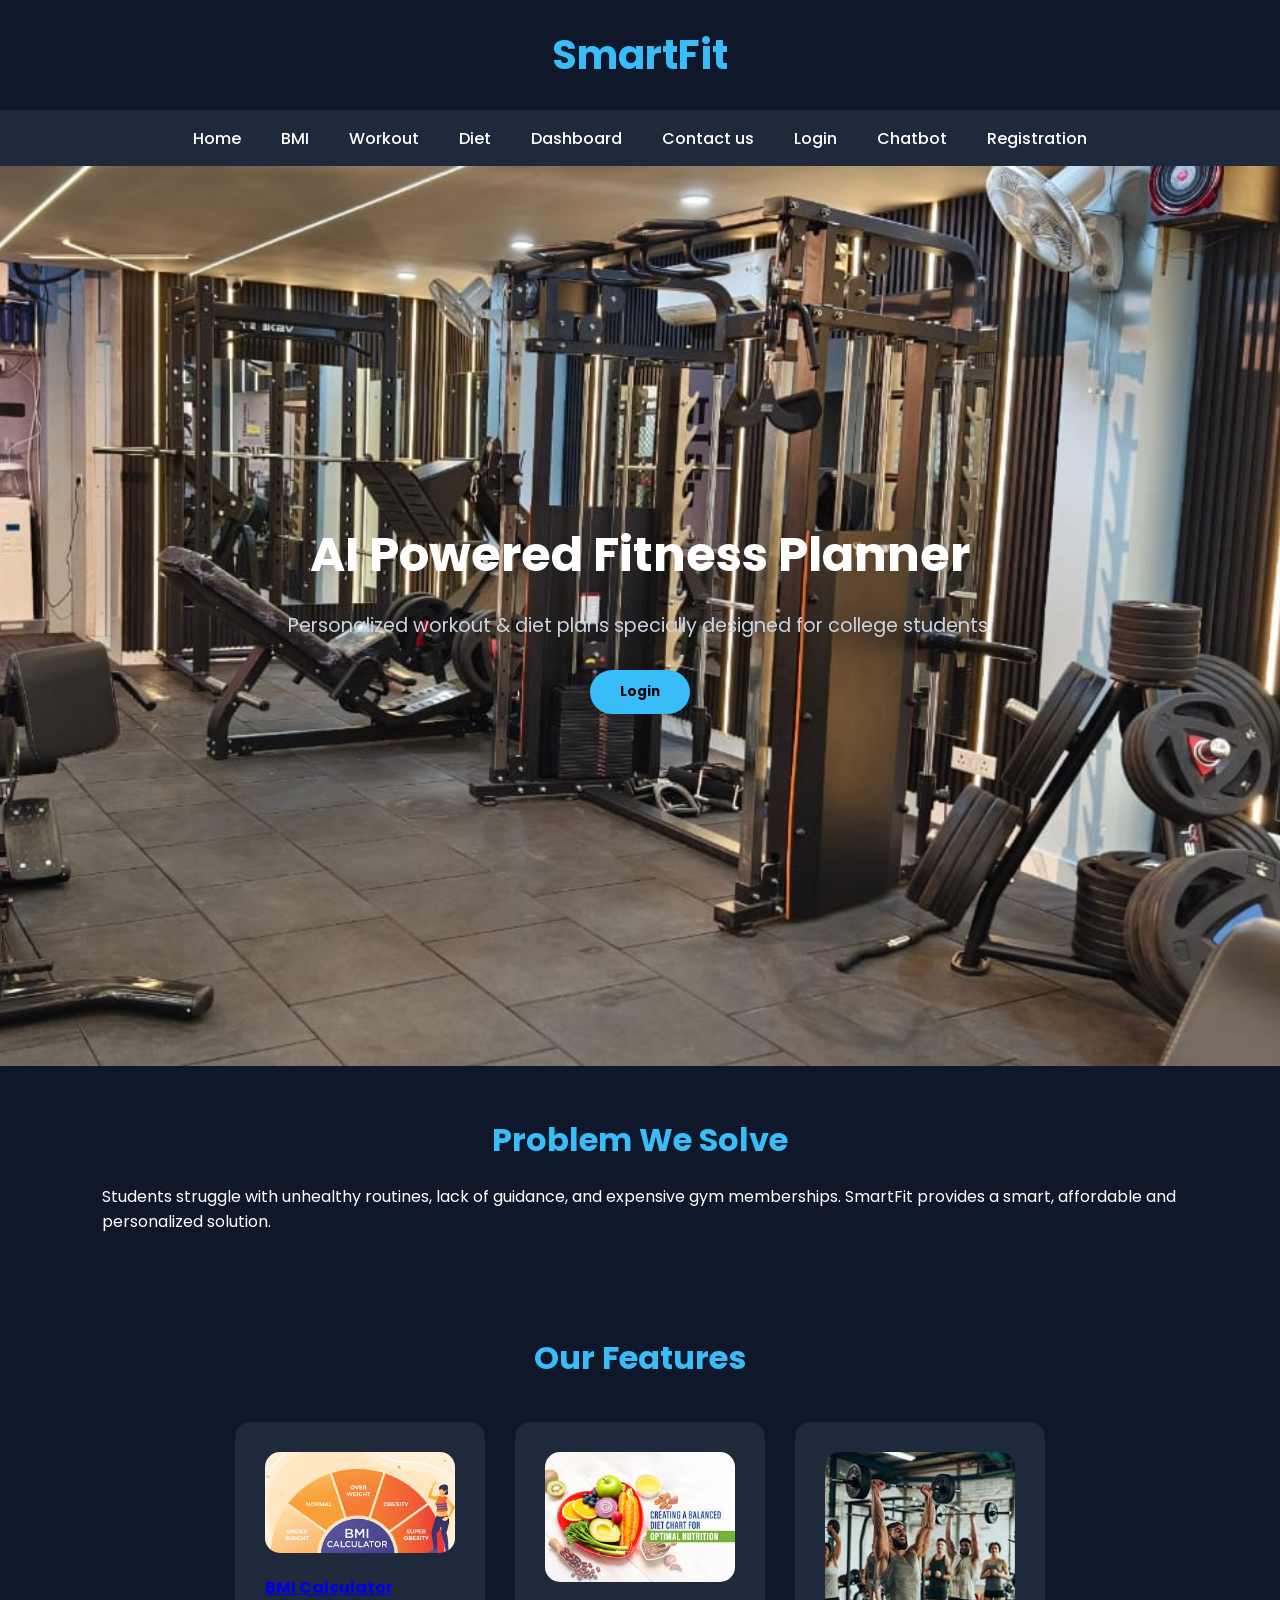
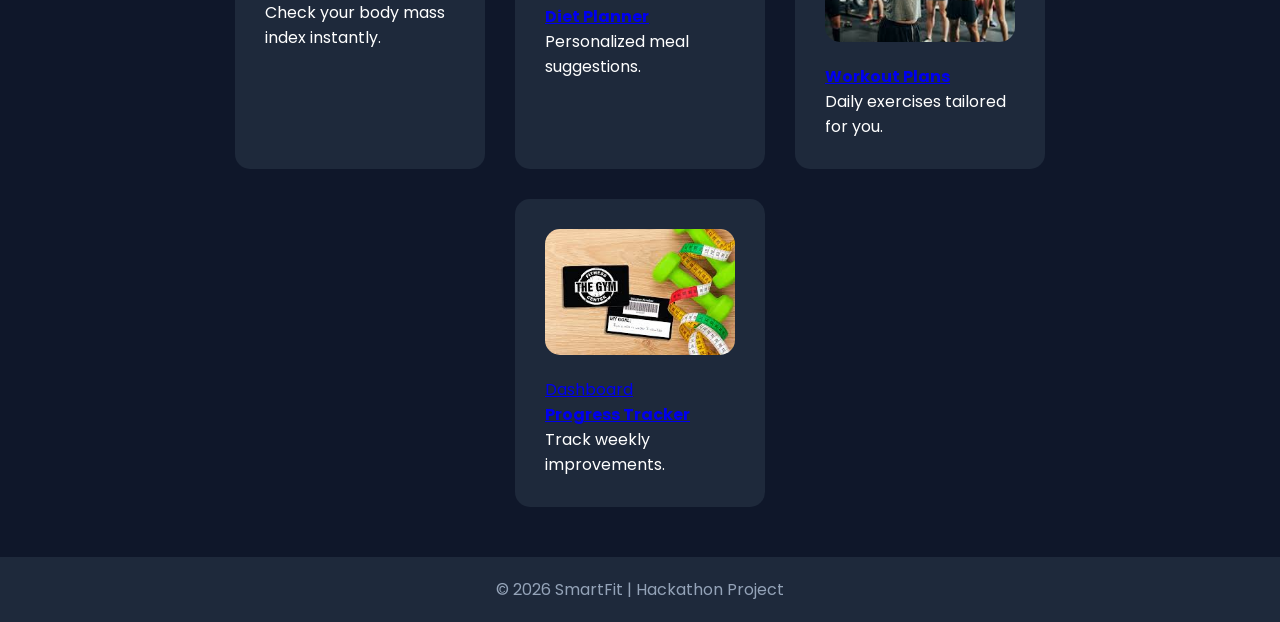
<file: Index.html>
<!DOCTYPE html>
<html lang="en">
<head>
    <meta charset="UTF-8">
    <title>SmartFit - AI Fitness Planner</title>
    <meta name="viewport" content="width=device-width, initial-scale=1.0">

    <!-- Google Font -->
    <link href="https://fonts.googleapis.com/css2?family=Poppins:wght@300;400;600;700&display=swap" rel="stylesheet">

    <!-- Link to external CSS -->
    <link rel="stylesheet" href="style.css">
</head>

<body>

<header class="main-header">
    <h1>SmartFit</h1>
</header>

<nav class="navbar">
    <a href="index.html">Home</a>
    <a href="bmi.html">BMI</a>
    <a href="workout.html">Workout</a>
    <a href="diet.html">Diet</a>
    <a href="dashboard.html">Dashboard</a>
    <a href="contact.html">Contact us</a>
    <a href="login.html">Login</a>
    <a href="chat.html">Chatbot</a>
    <a href="registration.html">Registration</a>

</nav>
<section class="hero">

    <div class="slider">
        <img src="instrument.jpeg" class="active">
        <img src="group.jpeg">
        <img src="instructions.jpeg">
    </div>

    <div class="hero-content">
        <h2>AI Powered Fitness Planner</h2>
        <p>Personalized workout & diet plans specially designed for college students.</p>
         <a href="login.html"><button class="btn">Login</button></a>
    </div>

</section>

<section class="section feature-bg">
    <h3 style="text-align: center;">Problem We Solve</h3>
    <p>Students struggle with unhealthy routines, lack of guidance, and expensive gym memberships. SmartFit provides a smart, affordable and personalized solution.</p>
</section>

<section class="section feature-bg">
    <h3 style="text-align: center;">Our Features</h3>
    <div class="cards">
    <div class="card">
        <img src="bmi.jpg" style="width:100%; border-radius:15px; margin-bottom:15px;">
        <a href="bmi.html"> <h4>BMI Calculator</h4></a>
        <p>Check your body mass index instantly.</p>
    </div>
    <div class="card">
        <img src="dietchart.jpg" style="width:100%; border-radius:15px; margin-bottom:15px;">
       <a href="diet.html"><h4>Diet Planner</h4></a>
        <p>Personalized meal suggestions.</p>
    </div>
    <div class="card">
        <img src="workout.jpg" style="width:100%; border-radius:15px; margin-bottom:15px;">
         <a href="workout.html"><h4>Workout Plans</h4></a>
        <p>Daily exercises tailored for you.</p>
    </div>
    <div class="card">
        <img src="progress.jpg" style="width:100%; border-radius:15px; margin-bottom:15px;">
        <a href="dashboard.html">Dashboard<h4>Progress Tracker</h4></a>
        <p>Track weekly improvements.</p>
    </div>
</div>

</section>
<script>
    const slides = document.querySelectorAll(".slider img");
    let index = 0;

    function changeSlide() {
        slides[index].classList.remove("active");
        index = (index + 1) % slides.length;
        slides[index].classList.add("active");
    }

    setInterval(changeSlide, 4000);
</script>


<footer>
    © 2026 SmartFit | Hackathon Project
</footer>

</body>
</html>
</file>
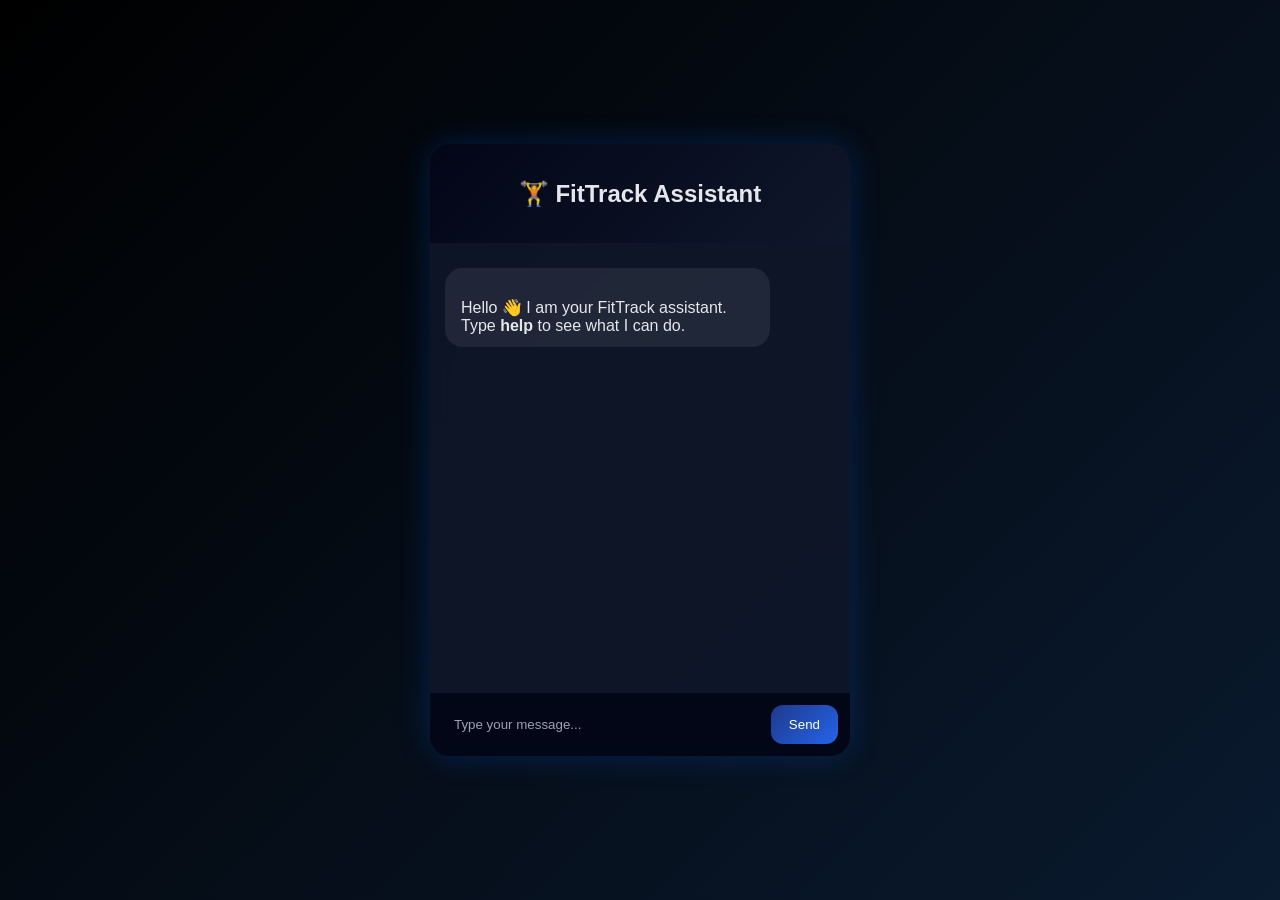
<file: chat.html>
<!DOCTYPE html>
<html lang="en">
<head>
    <meta charset="UTF-8">
    <title>FitTrack Chatbot</title>
    <link rel="stylesheet" href="style2.css">
</head>
<body>

<div class="chat-container">

    <div class="chat-header">
        <h2>🏋️ FitTrack Assistant</h2>
    </div>

    <div class="chat-box" id="chatBox">
        <div class="bot-message">
            Hello 👋 I am your FitTrack assistant.  
            Type <b>help</b> to see what I can do.
        </div>
    </div>

    <div class="chat-input">
        <input type="text" id="userInput" placeholder="Type your message...">
        <button onclick="sendMessage()">Send</button>
    </div>

</div>

<script src="script.js"></script>
</body>
</html>
</file>
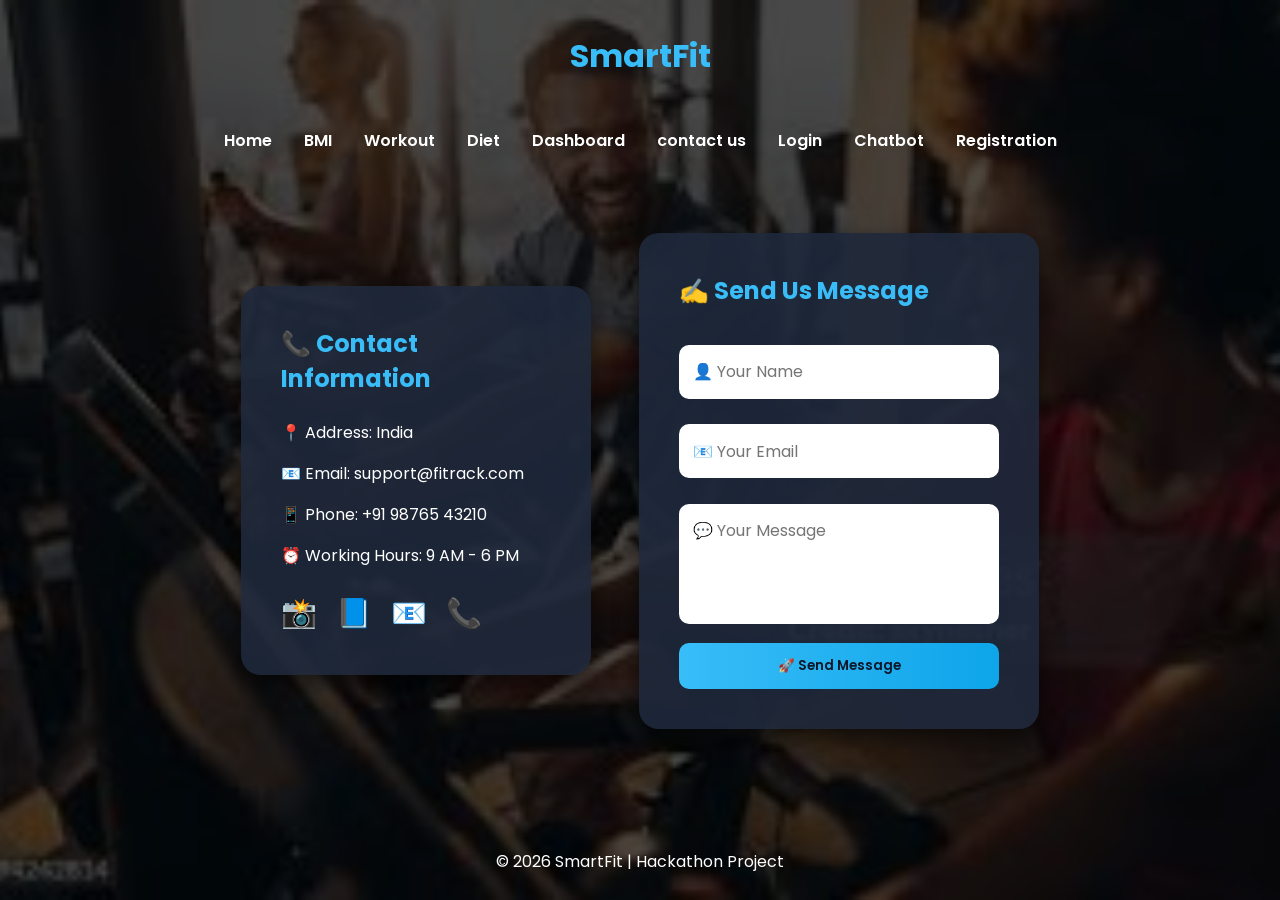
<file: contact.html>
<!DOCTYPE html>
<html lang="en">
<head>
    <meta charset="UTF-8">
    <title>Contact Us</title>
    <meta name="viewport" content="width=device-width, initial-scale=1.0">

    <link href="https://fonts.googleapis.com/css2?family=Poppins:wght@300;400;600;700&display=swap" rel="stylesheet">

    <style>
        *{
            margin:0;
            padding:0;
            box-sizing:border-box;
            font-family:'Poppins',sans-serif;
        }

        body{
            background: url('health3.jpg') no-repeat center center/cover;
            position: relative;
            color:white;
            min-height:100vh;
        }

        /* DARK OVERLAY */
        body::before{
            content:"";
            position:absolute;
            top:0;
            left:0;
            width:100%;
            height:100%;
            background:rgba(0,0,0,0.7);
            z-index:-1;
        }

        header{
            text-align:center;
            padding:2rem;
        }

        header h1{
            color:#38bdf8;
        }

        nav{
            display:flex;
            justify-content:center;
            gap:2rem;
            padding:1rem 0;
        }

        nav a{
            color:white;
            text-decoration:none;
            font-weight:600;
            transition:0.3s;
        }

        nav a:hover{
            color:#38bdf8;
        }

        .container{
            display:flex;
            justify-content:center;
            align-items:center;
            gap:3rem;
            padding:4rem 2rem;
            flex-wrap:wrap;
        }

        /* LEFT SECTION */
        .contact-info{
            background:rgba(30,41,59,0.9);
            padding:2.5rem;
            border-radius:20px;
            width:350px;
            box-shadow:0 10px 25px rgba(0,0,0,0.6);
        }

        .contact-info h2{
            margin-bottom:1.5rem;
            color:#38bdf8;
        }

        .contact-info p{
            margin:1rem 0;
        }

        .social{
            margin-top:1.5rem;
        }

        .social a{
            font-size:1.8rem;
            margin-right:15px;
            text-decoration:none;
            transition:0.3s;
        }

        .social a:hover{
            transform:scale(1.3);
        }

        /* RIGHT SECTION */
        .contact-form{
            background:rgba(30,41,59,0.9);
            padding:2.5rem;
            border-radius:20px;
            width:400px;
            box-shadow:0 10px 25px rgba(0,0,0,0.6);
        }

        .contact-form h2{
            margin-bottom:1.5rem;
            color:#38bdf8;
        }

        .contact-form input,
        .contact-form textarea{
            width:100%;
            padding:0.9rem;
            margin:0.8rem 0;
            border:none;
            border-radius:10px;
            outline:none;
            font-size:1rem;
        }

        .contact-form textarea{
            resize:none;
            height:120px;
        }

        .btn{
            background:linear-gradient(90deg,#38bdf8,#0ea5e9);
            color:#0f172a;
            padding:0.8rem 2rem;
            border:none;
            border-radius:10px;
            font-weight:600;
            cursor:pointer;
            transition:0.3s;
            width:100%;
        }

        .btn:hover{
            background:linear-gradient(90deg,#0ea5e9,#38bdf8);
        }

        footer{
            text-align:center;
            padding:1.5rem;
            margin-top:2rem;
        }

        @media(max-width:768px){
            .container{
                flex-direction:column;
            }
        }
    </style>
</head>

<body>

<header class="main-header">
    <h1>SmartFit</h1>
</header>

<nav class="navbar">
    <a href="index.html">Home</a>
    <a href="bmi.html">BMI</a>
    <a href="workout.html">Workout</a>
    <a href="diet.html">Diet</a>
    <a href="dashboard.html">Dashboard</a>
    <a href="contact.html">contact us</a>
     <a href="login.html">Login</a>
    <a href="chat.html">Chatbot</a>
    <a href="registration.html">Registration</a>

</nav>
<div class="container">

    <!-- LEFT SIDE -->
    <div class="contact-info">
        <h2>📞 Contact Information</h2>
        <p>📍 Address: India</p>
        <p>📧 Email: support@fitrack.com</p>
        <p>📱 Phone: +91 98765 43210</p>
        <p>⏰ Working Hours: 9 AM - 6 PM</p>

        <div class="social">
            <a href="#">📸</a>
            <a href="#">📘</a>
            <a href="#">📧</a>
            <a href="#">📞</a>
        </div>
    </div>

    <!-- RIGHT SIDE -->
    <div class="contact-form">
        <h2>✍️ Send Us Message</h2>

        <input type="text" placeholder="👤 Your Name">
        <input type="email" placeholder="📧 Your Email">
        <textarea placeholder="💬 Your Message"></textarea>

        <button class="btn">🚀 Send Message</button>
    </div>

</div>

<footer>
    © 2026 SmartFit | Hackathon Project
</footer>

</body>
</html>
</file>
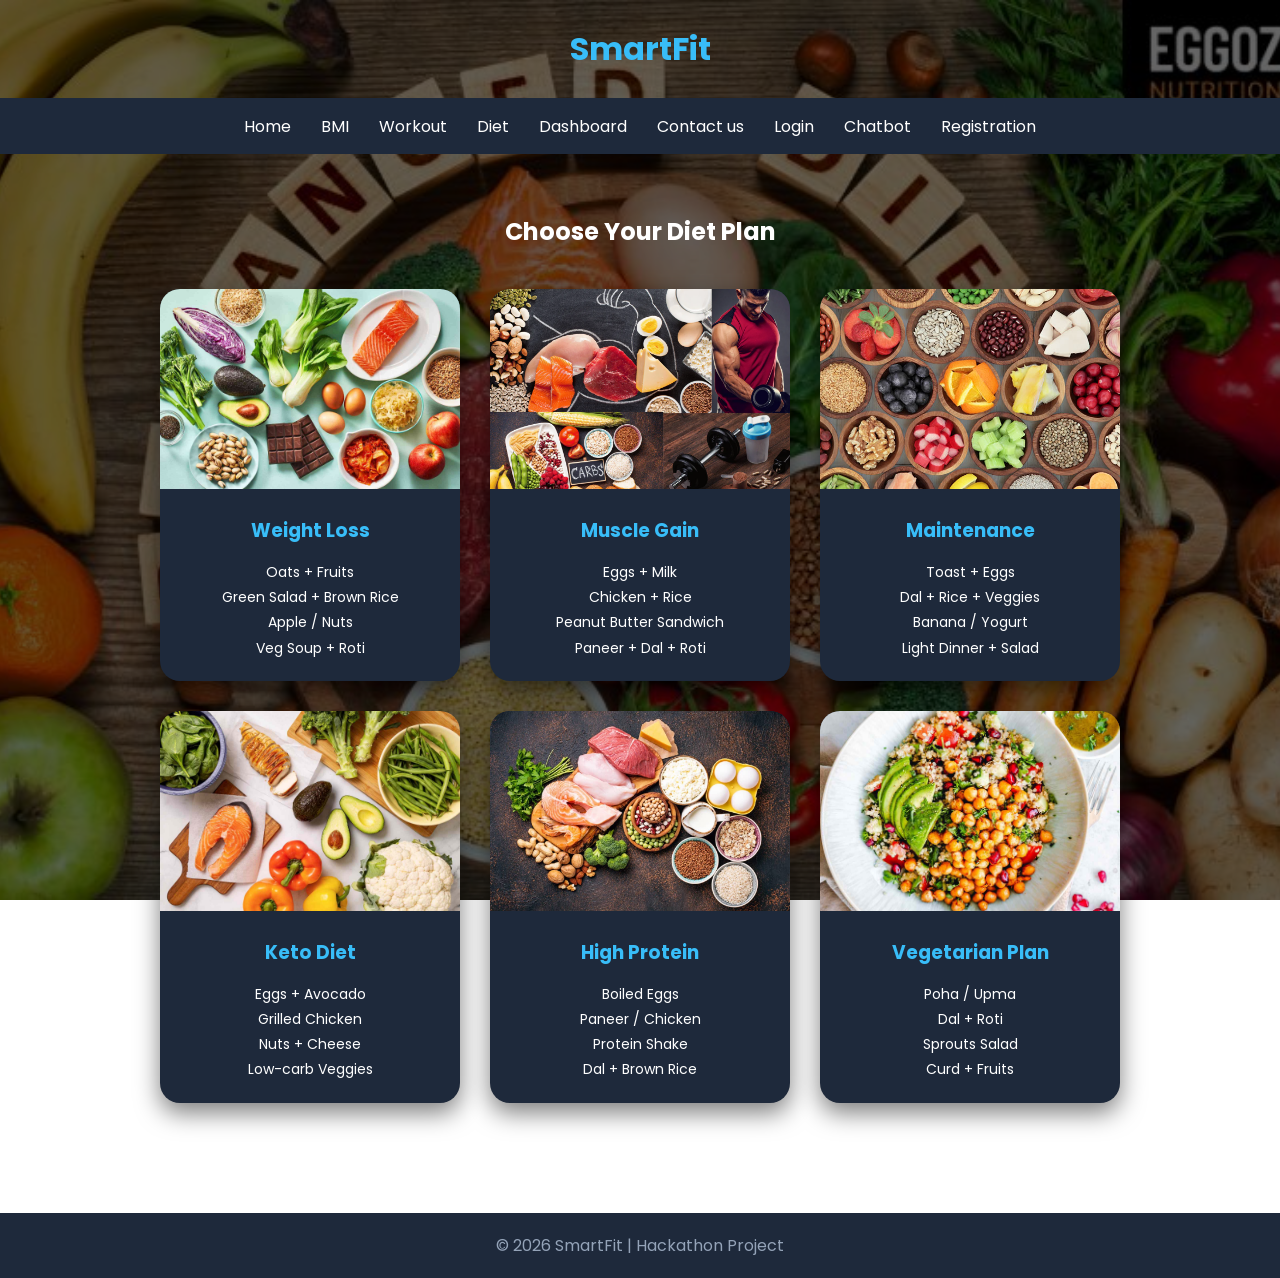
<file: diet.html>
<!DOCTYPE html>
<html lang="en">
<head>
<meta charset="UTF-8">
<meta name="viewport" content="width=device-width, initial-scale=1.0">
<title>Diet - SmartFit</title>

<link href="https://fonts.googleapis.com/css2?family=Poppins:wght@300;400;600;700&display=swap" rel="stylesheet">

<style>
*{
    margin:0;
    padding:0;
    box-sizing:border-box;
    font-family:'Poppins',sans-serif;
}

body{
    background: url("diet.jpg") no-repeat center center fixed;
    background-size: cover;
    min-height: 100vh;
    color:white;
    text-align:center;
}

body::before{
    content:"";
    position:fixed;
    top:0;
    left:0;
    width:100%;
    height:100%;
    background:rgba(0,0,0,0.6);
    z-index:-1;
}



/* SAME HEADER */
header{
    padding:25px 0;
    border-bottom:1px solid #1e293b;
}

header h1{
    color:#38bdf8;
}

/* SAME NAVBAR */
.navbar{
    display:flex;
    justify-content:center;
    gap:30px;
    padding:15px 0;
    background:#1e293b;
}

.navbar a{
    color:white;
    text-decoration:none;
}

.navbar a:hover{
    color:#38bdf8;
}

/* SECTION */
.section{
    padding:60px 8%;
}

.section h2{
    margin-bottom:40px;
}

/* DIET GRID (Different from workout) */
.diet-container{
    display:flex;
    justify-content:center;
    gap:30px;
    flex-wrap:wrap;
}

/* DIET CARD */
.diet-card{
    background:#1e293b;
    width:300px;
    border-radius:20px;
    overflow:hidden;
    box-shadow:0 10px 25px rgba(0,0,0,0.5);
    transition:0.3s;
}

.diet-card:hover{
    transform:translateY(-10px);
}

.diet-card img{
    width:100%;
    height:200px;
    object-fit:cover;
}

.diet-card-content{
    padding:20px;
}

.diet-card h3{
    color:#38bdf8;
    margin-bottom:15px;
}

.diet-card p{
    line-height:1.8;
    font-size:14px;
}

/* SAME FOOTER */
footer{
    margin-top:50px;
    padding:20px;
    background:#1e293b;
    color:#94a3b8;
}
</style>
</head>

<body>

<header>
    <h1>SmartFit</h1>
</header>

<nav class="navbar">
    <a href="index.html">Home</a>
    <a href="bmi.html">BMI</a>
    <a href="workout.html">Workout</a>
    <a href="diet.html">Diet</a>
    <a href="dashboard.html">Dashboard</a>
    <a href="contact.html">Contact us</a>
    <a href="login.html">Login</a>
    <a href="chat.html">Chatbot</a>
     <a href="registration.html">Registration</a>

</nav>

<section class="section">
    <h2>Choose Your Diet Plan</h2>

    <div class="diet-container">

        <div class="diet-card">
            <img src="weight loss.jpg">
            <div class="diet-card-content">
                <h3>Weight Loss</h3>
                <p>
                Oats + Fruits <br>
                Green Salad + Brown Rice <br>
                Apple / Nuts <br>
                Veg Soup + Roti
                </p>
            </div>
        </div>

        <div class="diet-card">
            <img src="muscles.webp">
            <div class="diet-card-content">
                <h3>Muscle Gain</h3>
                <p>
                Eggs + Milk <br>
                Chicken + Rice <br>
                Peanut Butter Sandwich <br>
                Paneer + Dal + Roti
                </p>
            </div>
        </div>

        <div class="diet-card">
            <img src="maintenance.jpg">
            <div class="diet-card-content">
                <h3>Maintenance</h3>
                <p>
                Toast + Eggs <br>
                Dal + Rice + Veggies <br>
                Banana / Yogurt <br>
                Light Dinner + Salad
                </p>
            </div>
        </div>

        <div class="diet-card">
    <img src="keto diet.jpg">
    <div class="diet-card-content">
        <h3>Keto Diet</h3>
        <p>
        Eggs + Avocado <br>
        Grilled Chicken <br>
        Nuts + Cheese <br>
        Low-carb Veggies
        </p>
    </div>
</div>

<div class="diet-card">
    <img src="high protein.jpg">
    <div class="diet-card-content">
        <h3>High Protein</h3>
        <p>
        Boiled Eggs <br>
        Paneer / Chicken <br>
        Protein Shake <br>
        Dal + Brown Rice
        </p>
    </div>
</div>

<div class="diet-card">
    <img src="vegetarian.jpg">
    <div class="diet-card-content">
        <h3>Vegetarian Plan</h3>
        <p>
        Poha / Upma <br>
        Dal + Roti <br>
        Sprouts Salad <br>
        Curd + Fruits
        </p>
    </div>
</div>

    </div>
</section>

<footer>
    © 2026 SmartFit | Hackathon Project
</footer>

</body>
</html>
</file>
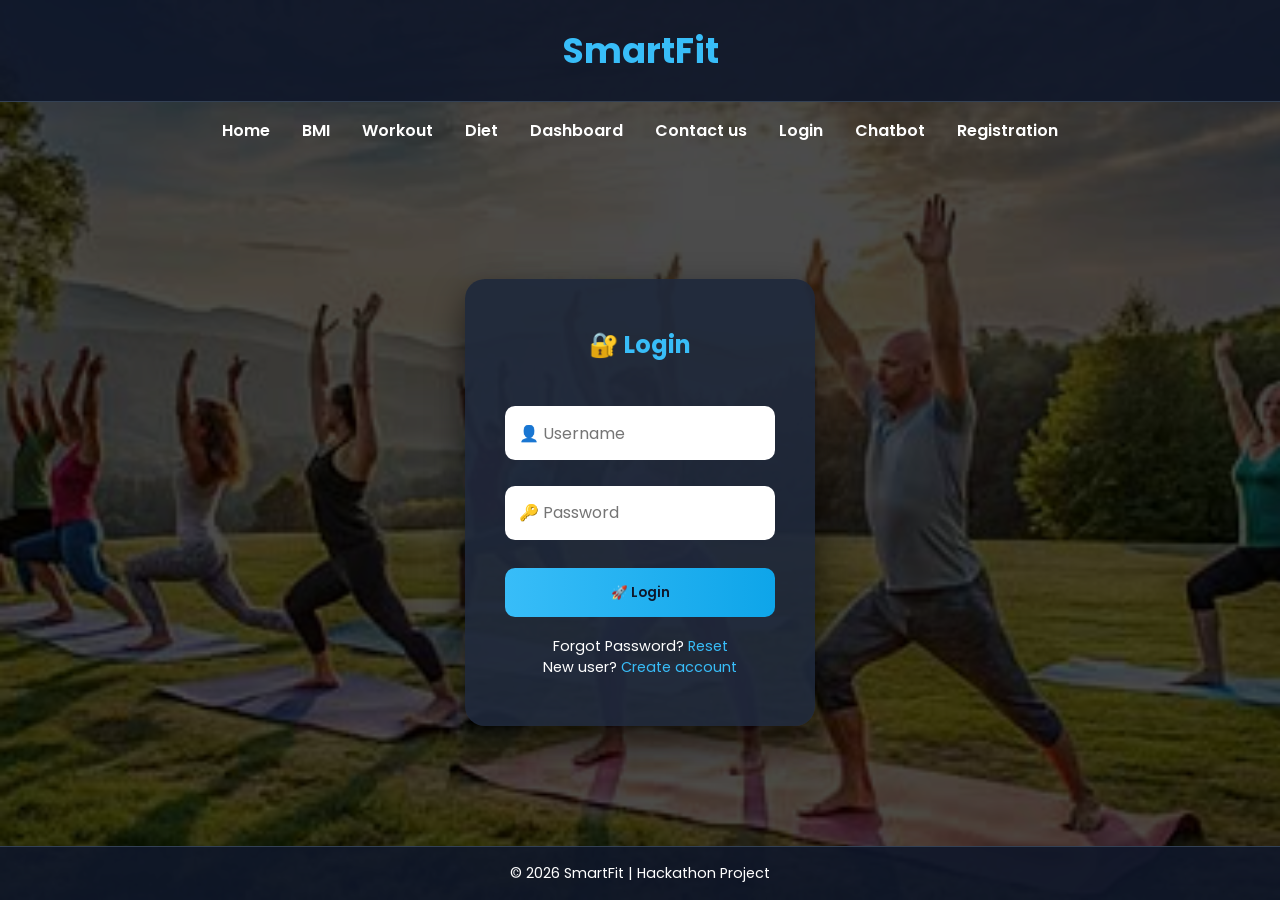
<file: login.html>
<!DOCTYPE html>
<html lang="en">
<head>
    <meta charset="UTF-8">
    <title>Login - SmartFit</title>
    <meta name="viewport" content="width=device-width, initial-scale=1.0">

    <link href="https://fonts.googleapis.com/css2?family=Poppins:wght@300;400;600;700&display=swap" rel="stylesheet">

    <style>
        *{
            margin:0;
            padding:0;
            box-sizing:border-box;
            font-family:'Poppins',sans-serif;
        }

        body{
            background:url('yoga.jpg') no-repeat center center/cover;
            min-height:100vh;
            display:flex;
            flex-direction:column;
            color:white;
            position:relative;
        }

        /* Dark overlay */
        body::before{
            content:"";
            position:absolute;
            top:0;
            left:0;
            width:100%;
            height:100%;
            background:rgba(0,0,0,0.7);
            z-index:-1;
        }

        /* HEADER */
        header{
            background:rgba(15,23,42,0.9);
            padding:1.5rem 2rem;
            text-align:center;
            border-bottom:1px solid #334155;
        }

        header h1{
            color:#38bdf8;
            font-size:2.2rem;
        }

        /* MAIN CONTENT */
        main{
            flex:1;
            display:flex;
            justify-content:center;
            align-items:center;
            padding:2rem;
        }

        .login-box{
            background:rgba(30,41,59,0.9);
            padding:3rem 2.5rem;
            width:350px;
            border-radius:20px;
            box-shadow:0 15px 35px rgba(0,0,0,0.6);
            text-align:center;
        }

        .login-box h2{
            margin-bottom:2rem;
            color:#38bdf8;
        }

        .login-box input{
            width:100%;
            padding:0.9rem;
            margin:0.8rem 0;
            border:none;
            border-radius:10px;
            outline:none;
            font-size:1rem;
        }

        .btn{
            width:100%;
            padding:0.9rem;
            margin-top:1rem;
            border:none;
            border-radius:10px;
            font-weight:600;
            cursor:pointer;
            background:linear-gradient(90deg,#38bdf8,#0ea5e9);
            color:#0f172a;
            transition:0.3s;
        }

        .btn:hover{
            background:linear-gradient(90deg,#0ea5e9,#38bdf8);
        }
         nav{
            display:flex;
            justify-content:center;
            gap:2rem;
            padding:1rem 0;
        }

        nav a{
            color:white;
            text-decoration:none;
            font-weight:600;
            transition:0.3s;
        }

        nav a:hover{
            color:#38bdf8;
        }

        .extra{
            margin-top:1.2rem;
            font-size:0.9rem;
        }

        .extra a{
            color:#38bdf8;
            text-decoration:none;
        }

        .extra a:hover{
            text-decoration:underline;
        }

        /* FOOTER */
        footer{
            background:rgba(15,23,42,0.9);
            text-align:center;
            padding:1rem;
            border-top:1px solid #334155;
            font-size:0.9rem;
        }

        @media(max-width:600px){
            .login-box{
                width:100%;
                max-width:320px;
            }
        }
    </style>
</head>

<body>

<header>
    <h1>SmartFit</h1>
</header>
<nav class="navbar">
    <a href="index.html">Home</a>
    <a href="bmi.html">BMI</a>
    <a href="workout.html">Workout</a>
    <a href="diet.html">Diet</a>
    <a href="dashboard.html">Dashboard</a>
    <a href="contact.html">Contact us</a>
    <a href="login.html">Login</a>
    <a href="chat.html">Chatbot</a>
    <a href="registration.html">Registration</a>

</nav>
<main>
    <div class="login-box">
        <h2>🔐 Login</h2>

        <input type="text" placeholder="👤 Username">
        <input type="password" placeholder="🔑 Password">

        <button class="btn">🚀 Login</button>

        <div class="extra">
            <p>Forgot Password? <a href="login.html">Reset</a></p>
            <p>New user? <a href="regesitration.html">Create account</a></p>
        </div>
    </div>
</main>

<footer>
    © 2026 SmartFit | Hackathon Project
</footer>

</body>
</html>
</file>
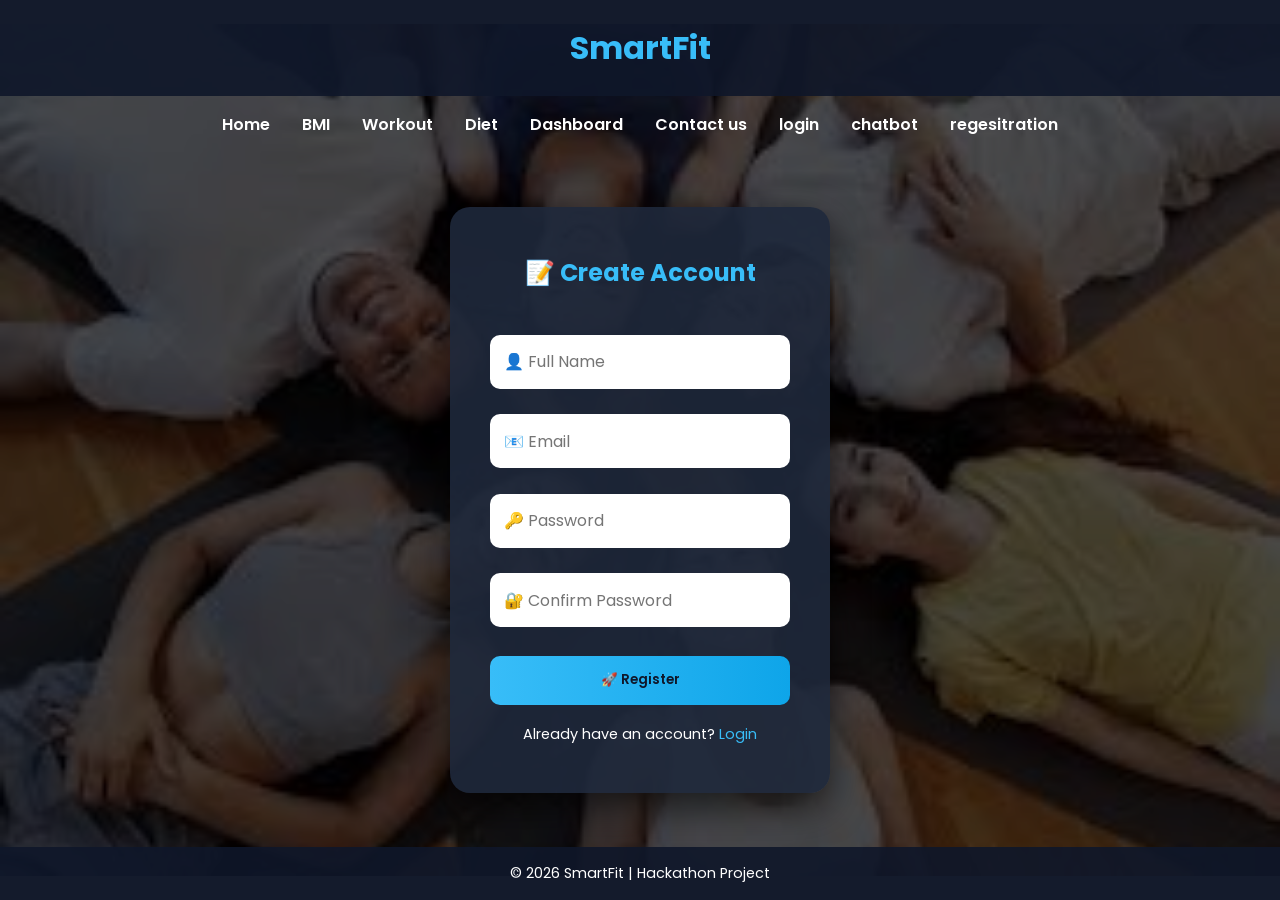
<file: regesitration.html>
<!DOCTYPE html>
<html lang="en">
<head>
    <meta charset="UTF-8">
    <title>Register - SmartFit</title>
    <meta name="viewport" content="width=device-width, initial-scale=1.0">

    <link href="https://fonts.googleapis.com/css2?family=Poppins:wght@300;400;600;700&display=swap" rel="stylesheet">

    <style>
        *{
            margin:0;
            padding:0;
            box-sizing:border-box;
            font-family:'Poppins',sans-serif;
        }

        body{
            background:url('regesitration.jpg') no-repeat center center/contain;
            min-height:100vh;
            display:flex;
            flex-direction:column;
            color:white;
            position:relative;
        }

        body::before{
            content:"";
            position:absolute;
            width:100%;
            height:100%;
            background:rgba(0,0,0,0.7);
            top:0;
            left:0;
            z-index:-1;
        }

        header{
            text-align:center;
            padding:1.5rem;
            background:rgba(15,23,42,0.9);
        }

        header h1{
            color:#38bdf8;
        }

        main{
            flex:1;
            display:flex;
            justify-content:center;
            align-items:center;
            padding:2rem;
        }

        .register-box{
            background:rgba(30,41,59,0.9);
            padding:3rem 2.5rem;
            width:380px;
            border-radius:20px;
            box-shadow:0 15px 35px rgba(0,0,0,0.6);
            text-align:center;
        }

        .register-box h2{
            margin-bottom:2rem;
            color:#38bdf8;
        }

        .register-box input{
            width:100%;
            padding:0.9rem;
            margin:0.8rem 0;
            border:none;
            border-radius:10px;
            outline:none;
            font-size:1rem;
        }

        .btn{
            width:100%;
            padding:0.9rem;
            margin-top:1rem;
            border:none;
            border-radius:10px;
            font-weight:600;
            cursor:pointer;
            background:linear-gradient(90deg,#38bdf8,#0ea5e9);
            color:#0f172a;
            transition:0.3s;
        }

        .btn:hover{
            background:linear-gradient(90deg,#0ea5e9,#38bdf8);
        }

        .extra{
            margin-top:1.2rem;
            font-size:0.9rem;
        }

        .extra a{
            color:#38bdf8;
            text-decoration:none;
        }

        footer{
            text-align:center;
            padding:1rem;
            background:rgba(15,23,42,0.9);
            font-size:0.9rem;
        }

        @media(max-width:600px){
            .register-box{
                width:100%;
                max-width:340px;
            }
        }
         nav{
            display:flex;
            justify-content:center;
            gap:2rem;
            padding:1rem 0;
        }

        nav a{
            color:white;
            text-decoration:none;
            font-weight:600;
            transition:0.3s;
        }

        nav a:hover{
            color:#38bdf8;
        }
    </style>
</head>

<body>

<header>
    <h1>SmartFit</h1>
</header>
<nav class="navbar">
    <a href="index.html">Home</a>
    <a href="bmi.html">BMI</a>
    <a href="workout.html">Workout</a>
    <a href="diet.html">Diet</a>
    <a href="dashboard.html">Dashboard</a>
    <a href="contact.html">Contact us</a>
    <a href="login.html">login</a>
    <a href="chat.html">chatbot</a>
     <a href="regesitration.html">regesitration</a>

</nav>
<main>
    <div class="register-box">
        <h2>📝 Create Account</h2>

        <input type="text" placeholder="👤 Full Name">
        <input type="email" placeholder="📧 Email">
        <input type="password" placeholder="🔑 Password">
        <input type="password" placeholder="🔐 Confirm Password">

        <button class="btn">🚀 Register</button>

        <div class="extra">
            <p>Already have an account? <a href="login.html">Login</a></p>
        </div>
    </div>
</main>

<footer>
    © 2026 SmartFit | Hackathon Project
</footer>

</body>
</html>
</file>
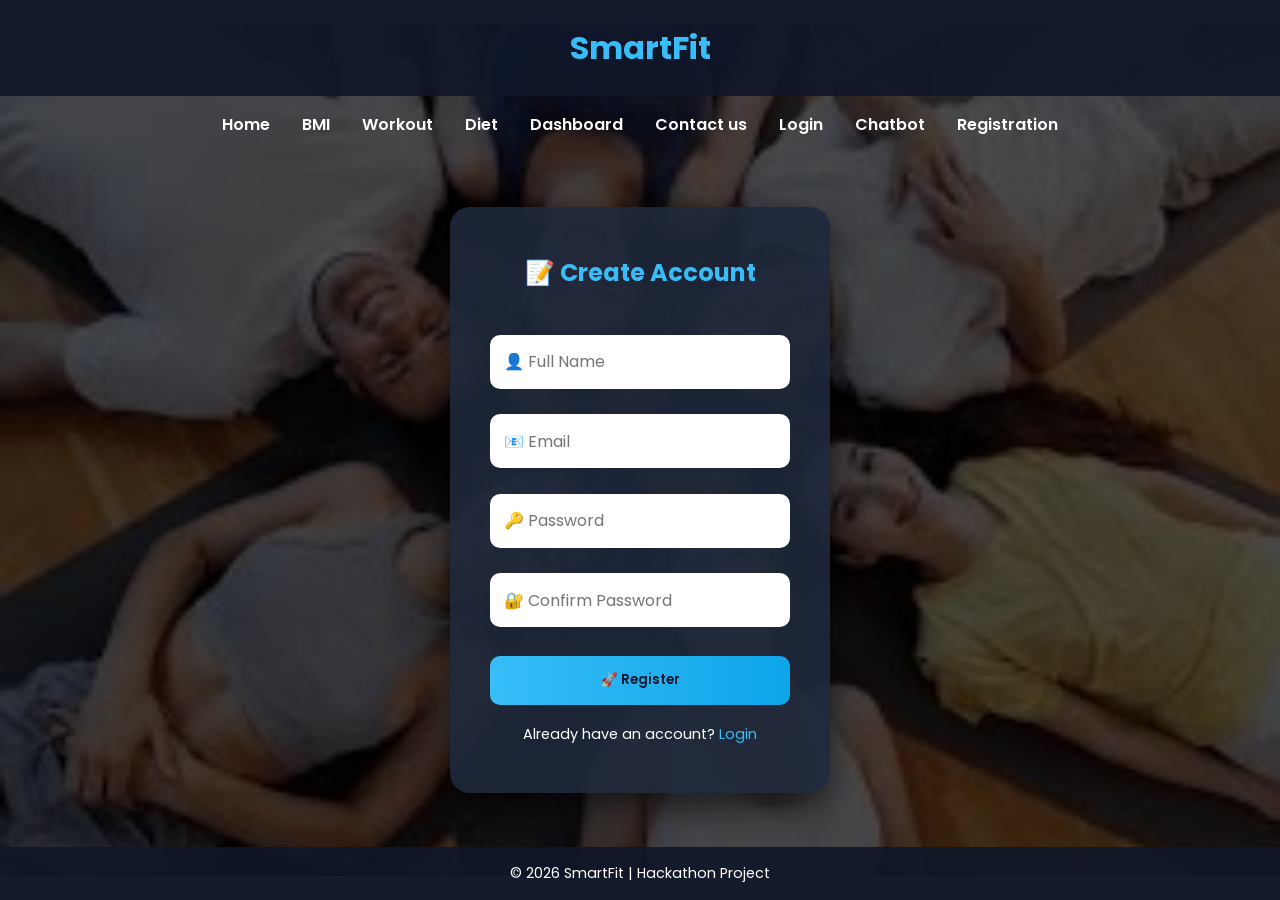
<file: registration.html>
<!DOCTYPE html>
<html lang="en">
<head>
    <meta charset="UTF-8">
    <title>Register - SmartFit</title>
    <meta name="viewport" content="width=device-width, initial-scale=1.0">

    <link href="https://fonts.googleapis.com/css2?family=Poppins:wght@300;400;600;700&display=swap" rel="stylesheet">

    <style>
        *{
            margin:0;
            padding:0;
            box-sizing:border-box;
            font-family:'Poppins',sans-serif;
        }

        body{
            background:url('regesitration.jpg') no-repeat center center/contain;
            min-height:100vh;
            display:flex;
            flex-direction:column;
            color:white;
            position:relative;
        }

        body::before{
            content:"";
            position:absolute;
            width:100%;
            height:100%;
            background:rgba(0,0,0,0.7);
            top:0;
            left:0;
            z-index:-1;
        }

        header{
            text-align:center;
            padding:1.5rem;
            background:rgba(15,23,42,0.9);
        }

        header h1{
            color:#38bdf8;
        }

        main{
            flex:1;
            display:flex;
            justify-content:center;
            align-items:center;
            padding:2rem;
        }

        .register-box{
            background:rgba(30,41,59,0.9);
            padding:3rem 2.5rem;
            width:380px;
            border-radius:20px;
            box-shadow:0 15px 35px rgba(0,0,0,0.6);
            text-align:center;
        }

        .register-box h2{
            margin-bottom:2rem;
            color:#38bdf8;
        }

        .register-box input{
            width:100%;
            padding:0.9rem;
            margin:0.8rem 0;
            border:none;
            border-radius:10px;
            outline:none;
            font-size:1rem;
        }

        .btn{
            width:100%;
            padding:0.9rem;
            margin-top:1rem;
            border:none;
            border-radius:10px;
            font-weight:600;
            cursor:pointer;
            background:linear-gradient(90deg,#38bdf8,#0ea5e9);
            color:#0f172a;
            transition:0.3s;
        }

        .btn:hover{
            background:linear-gradient(90deg,#0ea5e9,#38bdf8);
        }

        .extra{
            margin-top:1.2rem;
            font-size:0.9rem;
        }

        .extra a{
            color:#38bdf8;
            text-decoration:none;
        }

        footer{
            text-align:center;
            padding:1rem;
            background:rgba(15,23,42,0.9);
            font-size:0.9rem;
        }

        @media(max-width:600px){
            .register-box{
                width:100%;
                max-width:340px;
            }
        }
         nav{
            display:flex;
            justify-content:center;
            gap:2rem;
            padding:1rem 0;
        }

        nav a{
            color:white;
            text-decoration:none;
            font-weight:600;
            transition:0.3s;
        }

        nav a:hover{
            color:#38bdf8;
        }
    </style>
</head>

<body>

<header>
    <h1>SmartFit</h1>
</header>
<nav class="navbar">
    <a href="index.html">Home</a>
    <a href="bmi.html">BMI</a>
    <a href="workout.html">Workout</a>
    <a href="diet.html">Diet</a>
    <a href="dashboard.html">Dashboard</a>
    <a href="contact.html">Contact us</a>
    <a href="login.html">Login</a>
    <a href="chat.html">Chatbot</a>
     <a href="registration.html">Registration</a>

</nav>
<main>
    <div class="register-box">
        <h2>📝 Create Account</h2>

        <input type="text" placeholder="👤 Full Name">
        <input type="email" placeholder="📧 Email">
        <input type="password" placeholder="🔑 Password">
        <input type="password" placeholder="🔐 Confirm Password">

        <button class="btn">🚀 Register</button>

        <div class="extra">
            <p>Already have an account? <a href="login.html">Login</a></p>
        </div>
    </div>
</main>

<footer>
    © 2026 SmartFit | Hackathon Project
</footer>

</body>
</html>
</file>
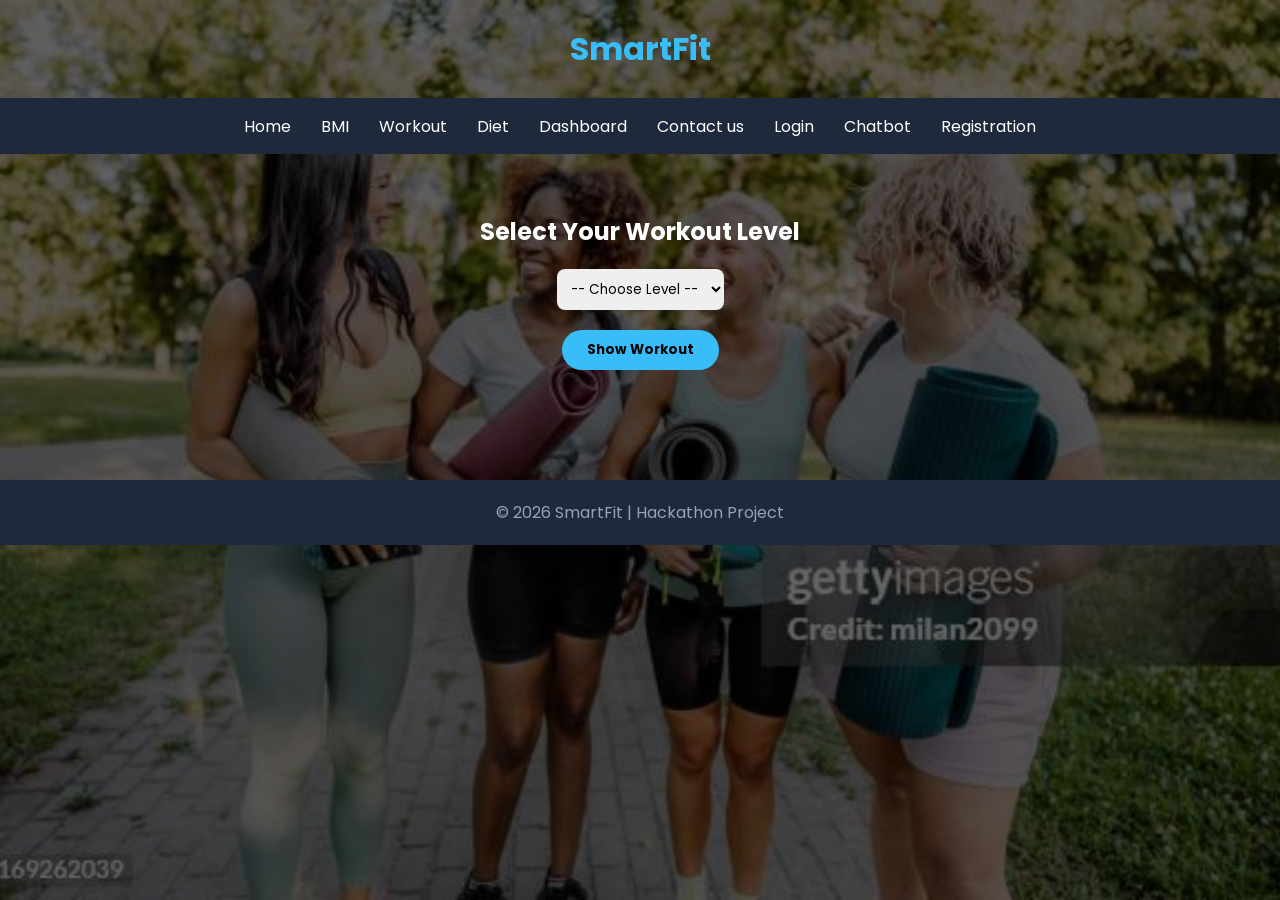
<file: workout.html>
<!DOCTYPE html>
<html lang="en">
<head>
<meta charset="UTF-8">
<meta name="viewport" content="width=device-width, initial-scale=1.0">
<title>Workout - SmartFit</title>

<link href="https://fonts.googleapis.com/css2?family=Poppins:wght@300;400;600;700&display=swap" rel="stylesheet">

<style>

*{
    margin:0;
    padding:0;
    box-sizing:border-box;
    font-family:'Poppins',sans-serif;
}

body{
    background: url("girls.jpeg") no-repeat center center/cover;
    height:100vh;
    color:white;
    text-align:center;
}

/* Optional dark overlay for better text visibility */
body::before{
    content:"";
    position:fixed;
    top:0;
    left:0;
    width:100%;
    height:100%;
    background:rgba(0,0,0,0.6);
    z-index:-1;
}

header{
    padding:25px 0;
    border-bottom:1px solid #1e293b;
}

header h1{
    color:#38bdf8;
}

.navbar{
    display:flex;
    justify-content:center;
    gap:30px;
    padding:15px 0;
    background:#1e293b;
}

.navbar a{
    color:white;
    text-decoration:none;
}

.navbar a:hover{
    color:#38bdf8;
}

.section{
    padding:60px 10%;
}

select{
    padding:10px;
    border-radius:8px;
    margin:20px 0;
    border:none;
}

button{
    padding:10px 25px;
    background:#38bdf8;
    border:none;
    border-radius:25px;
    font-weight:bold;
    cursor:pointer;
}

button:hover{
    background:#0ea5e9;
    transform:scale(1.05);
}

.card{
    background:#1e293b;
    padding:30px;
    margin-top:30px;
    border-radius:20px;
    display:inline-block;
    width:380px;   
    box-shadow:0 10px 25px rgba(0,0,0,0.5);
    transition:0.3s;
    font-size:1.1rem;   
    line-height:1.8;    
}

.card:hover{
    transform:translateY(-10px);
}

.card video{
    width:100%;
    height:220px;
    object-fit:cover;
    border-radius:15px;
    margin-bottom:20px;
}

.card h3{
    font-size:1.8rem;   
    margin-bottom:15px;
    color:#38bdf8;
}

footer{
    margin-top:50px;
    padding:20px;
    background:#1e293b;
    color:#94a3b8;
}

</style>
</head>

<body>

<header>
    <h1>SmartFit</h1>
</header>

<nav class="navbar">
    <a href="index.html">Home</a>
    <a href="bmi.html">BMI</a>
    <a href="workout.html">Workout</a>
    <a href="diet.html">Diet</a>
    <a href="dashboard.html">Dashboard</a>
    <a href="contact.html">Contact us</a>
    <a href="login.html">Login</a>
    <a href="chat.html">Chatbot</a>
    <a href="registration.html">Registration</a>

</nav>

<section class="section">
    <h2>Select Your Workout Level</h2>

    <select id="level">
        <option value="">-- Choose Level --</option>
        <option value="beginner">Beginner</option>
        <option value="intermediate">Intermediate</option>
        <option value="advanced">Advanced</option>
    </select>
    <br>
    <button onclick="showWorkout()">Show Workout</button>

    <div id="result"></div>
</section>

<footer>
    © 2026 SmartFit | Hackathon Project
</footer>

<script>
function showWorkout(){
    let level = document.getElementById("level").value;
    let result = document.getElementById("result");

    if(level === "beginner"){
        result.innerHTML = `
        <div class="card">
            <video controls>
                <source src="push ups.mp4" type="video/mp4">
            </video>
            <h3>Beginner Workout</h3>
            10 Push-ups <br>
            15 Squats <br>
            20 Jumping Jacks <br>
            30 sec Plank
        </div>`;
    }

    else if(level === "intermediate"){
        result.innerHTML = `
        <div class="card">
            <video controls>
                <source src="planks.mp4" type="video/mp4">
            </video>
            <h3>Intermediate Workout</h3>
            20 Push-ups <br>
            25 Squats <br>
            30 Mountain Climbers <br>
            45 sec Plank
        </div>`;
    }

    else if(level === "advanced"){
        result.innerHTML = `
        <div class="card">
            <video controls>
                <source src="squats.mp4" type="video/mp4">
            </video>
            <h3>Advanced Workout</h3>
            40 Push-ups <br>
            50 Squats <br>
            1 min Plank <br>
            20 Burpees
        </div>`;
    }

    else{
        result.innerHTML = "<p>Please select a level.</p>";
    }
}
</script>


</body>
</html>
</file>
<file: style.css>
* {
    margin: 0;
    padding: 0;
    box-sizing: border-box;
    font-family: 'Poppins', sans-serif;
}
body {
    margin: 0;
    background: #0f172a;
    color: white;
}


/* HEADER CENTER */
.main-header {
    text-align: center;
    padding: 25px 0;
    background: #0f172a;
    border-bottom: 1px solid #1e293b;
}

.main-header h1 {
    color: #38bdf8;
    font-size: 2.5rem;
}

/* NAVIGATION BELOW HEADER */
.navbar {
    display: flex;
    justify-content: center;
    gap: 40px;
    padding: 15px 0;
    background: #1e293b;
}

.navbar a {
    color: white;
    text-decoration: none;
    font-weight: 500;
    transition: 0.3s;
}

.navbar a:hover {
    color: #38bdf8;
}


header h1 {
    color: #38bdf8;
}

.hero {
    position: relative;
    width: 100%;
    height: 100vh;
    overflow: hidden;
    display: flex;
    justify-content: center;
    align-items: center;
    text-align: center;
}

/* Slider container */
.slider {
    position: absolute;
    top: 0;
    left: 0;
    width: 100%;
    height: 100%;
}

/* Slider images */
.slider img {
    position: absolute;
    top: 0;
    left: 0;
    width: 100vw;
    height: 100vh;
    object-fit: cover;
    object-position: center;
    opacity: 0;
    transition: opacity 1.5s ease-in-out;
}

.slider img.active {
    opacity: 1;
}

/* Hero content above image */
.hero-content {
    position: relative;
    z-index: 2;
}
/* Features & Problem section ka spacing kam karne ke liye */
.feature-bg {
    padding: 50px 8%; /* top & bottom kam kiya 80px se 50px */
}



/* Content above image */
.hero-content {
    position: relative;
    z-index: 2;
}

.hero h2 {
    font-size: 3rem;
    margin-bottom: 20px;
    animation: fadeIn 1.5s ease-in-out;
}

@keyframes fadeIn {
    from {opacity:0; transform:translateY(30px);}
    to {opacity:1; transform:translateY(0);}
}


.hero p {
    font-size: 1.2rem;
    margin-bottom: 30px;
    color: #cbd5e1;
}

.btn {
    padding: 12px 30px;
    background: #38bdf8;
    border: none;
    color: black;
    font-weight: bold;
    cursor: pointer;
    border-radius: 30px;
    transition: 0.3s;
}

.btn:hover {
    background: #0ea5e9;
    transform: scale(1.05);
}



.section h3 {
    font-size: 2rem;
    margin-bottom: 20px;
    color: #38bdf8;
}

.cards {
    display: flex;
    justify-content: center;
    gap: 30px;
    flex-wrap: wrap;
    margin-top: 40px;
}

.card {
    background: #1e293b;
    padding: 30px;
    width: 250px;
    border-radius: 15px;
    transition: 0.3s;
}

.card:hover {
    transform: translateY(-10px);
    background: #334155;
}

footer {
    text-align: center;
    padding: 20px;
    background: #1e293b;
    color: #94a3b8;
}

@media(max-width: 768px){
    .hero h2 {
        font-size: 2rem;
    }
    .cards {
        flex-direction: column;
        align-items: center;
    }
}
</file>
<file: style2.css>
body {
    margin: 0;
    font-family: 'Segoe UI', sans-serif;
    background: linear-gradient(135deg, #000000, #0a1a2f);
    display: flex;
    justify-content: center;
    align-items: center;
    height: 100vh;
}

.chat-container {
    width: 420px;
    background: rgba(15, 23, 42, 0.9);
    backdrop-filter: blur(12px);
    border-radius: 20px;
    overflow: hidden;
    box-shadow: 0 0 30px rgba(0, 80, 200, 0.3);
}

.chat-header {
    background: linear-gradient(135deg, #020617, #0f172a);
    padding: 16px;
    text-align: center;
    color: #e5e7eb;
}

.chat-box {
    height: 420px;
    padding: 15px;
    overflow-y: auto;
}

.bot-message, .user-message {
    padding: 12px 16px;
    margin: 10px 0;
    border-radius: 18px;
    max-width: 75%;
    animation: fadeIn 0.3s ease-in;
    white-space: pre-line;
}

.bot-message {
    background: rgba(255, 255, 255, 0.08);
    color: #e5e7eb;
}

.user-message {
    background: linear-gradient(135deg, #0a1a2f, #1e3a8a);
    color: white;
    margin-left: auto;
}

.chat-input {
    display: flex;
    padding: 12px;
    background: rgba(2, 6, 23, 0.9);
}

.chat-input input {
    flex: 1;
    padding: 12px;
    border: none;
    outline: none;
    border-radius: 12px;
    background: #020617;
    color: #e5e7eb;
}

.chat-input input::placeholder {
    color: #9ca3af;
}

.chat-input button {
    padding: 12px 18px;
    border: none;
    background: linear-gradient(135deg, #1e3a8a, #2563eb);
    color: white;
    margin-left: 8px;
    border-radius: 12px;
    cursor: pointer;
}

.chat-input button:hover {
    box-shadow: 0 0 12px rgba(37, 99, 235, 0.6);
}

@keyframes fadeIn {
    from { opacity: 0; transform: translateY(5px); }
    to { opacity: 1; transform: translateY(0); }
}
</file>
